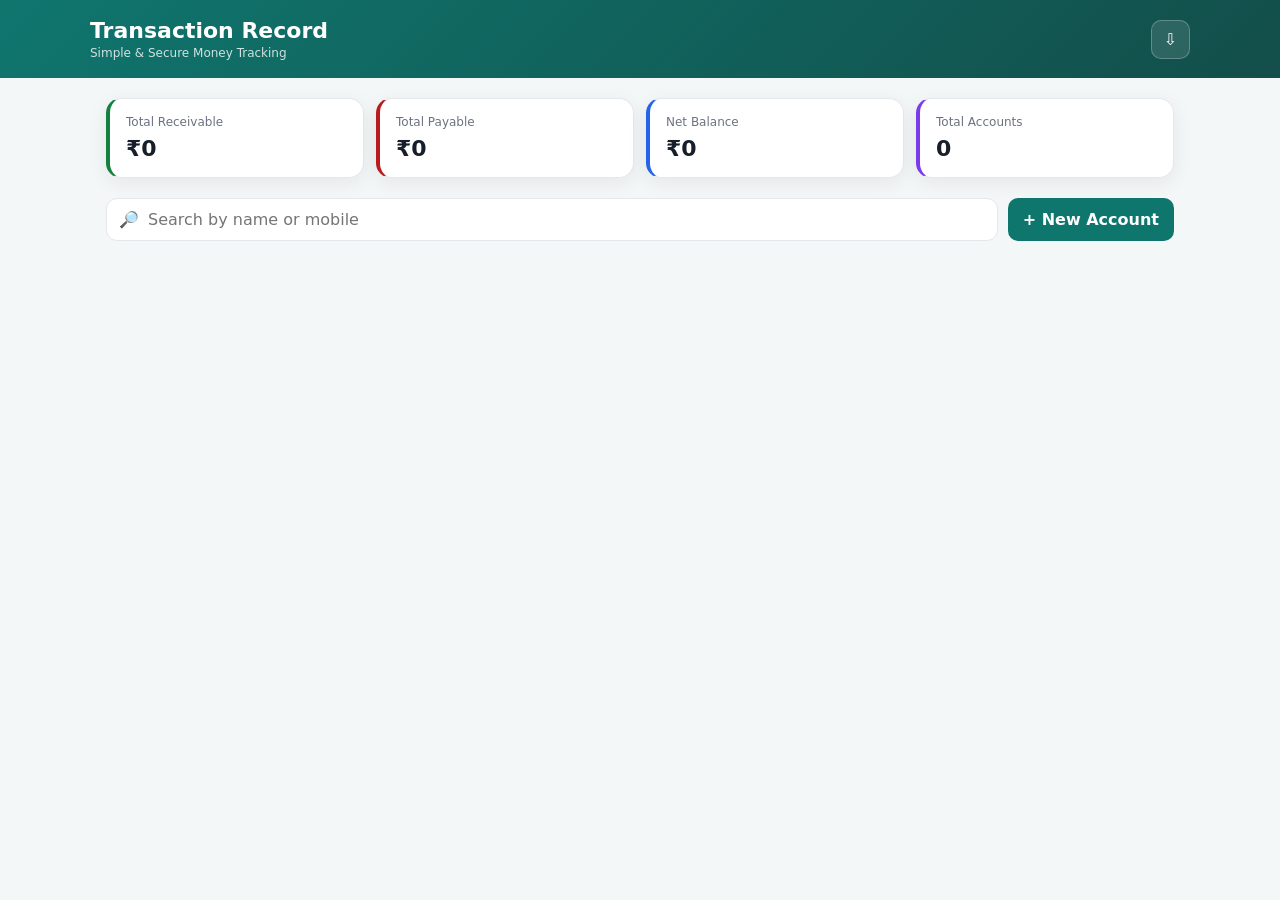
<file: index.html>
<!DOCTYPE html>
<html lang="en">
<head>
<meta charset="UTF-8">
<meta name="viewport" content="width=device-width, initial-scale=1.0">
<meta name="theme-color" content="#0f766e">
<title>Transaction Record | Digital Ledger</title>
<link rel="stylesheet" href="style.css">
</head>
<body>
<header class="topbar">
  <div>
    <h1>Transaction Record</h1>
    <p>Simple & Secure Money Tracking</p>
  </div>
  <button id="exportBtn" class="icon-btn" title="Export backup">⇩</button>
</header>

<main class="container">
  <section class="summary-grid">
    <div class="summary-card receivable"><span>Total Receivable</span><strong id="totalReceivable">₹0</strong></div>
    <div class="summary-card payable"><span>Total Payable</span><strong id="totalPayable">₹0</strong></div>
    <div class="summary-card balance"><span>Net Balance</span><strong id="netBalance">₹0</strong></div>
    <div class="summary-card accounts"><span>Total Accounts</span><strong id="totalAccounts">0</strong></div>
  </section>

  <section class="toolbar">
    <div class="search-wrap">🔎 <input id="searchInput" placeholder="Search by name or mobile"></div>
    <button id="addPersonBtn" class="primary">+ New Account</button>
  </section>

  <section>
    <div id="emptyState" class="empty hidden">
      <div class="empty-icon">📒</div>
      <h2>No accounts yet</h2>
      <p>Add your first person to start tracking money.</p>
      <button class="primary" id="emptyAddBtn">+ Add Account</button>
    </div>
    <div id="accountsList" class="accounts-list"></div>
  </section>
</main>

<div id="personModal" class="modal hidden">
  <div class="modal-card">
    <div class="modal-head"><h2 id="personModalTitle">New Account</h2><button class="close" data-close="personModal">×</button></div>
    <form id="personForm">
      <input type="hidden" id="personId">
      <label>Person Name<input id="personName" required maxlength="80"></label>
      <label>Mobile Number<input id="personMobile" inputmode="tel" maxlength="15"></label>
      <label>Note<input id="personNote" maxlength="120" placeholder="Optional"></label>
      <button class="primary full" type="submit">Save Account</button>
    </form>
  </div>
</div>

<div id="accountModal" class="modal hidden">
  <div class="modal-card large">
    <div class="modal-head">
      <div><h2 id="accountTitle">Account</h2><p id="accountSub"></p></div>
      <button class="close" data-close="accountModal">×</button>
    </div>
    <div class="account-total" id="accountBalance">Balance: ₹0</div>
    <div class="account-labels"><span>🟢 Receivable = money you should get back</span><span>🔴 Payable = money you need to pay</span></div>
    <div class="transaction-actions">
      <button class="give" id="giveBtn">💸 Money Given</button>
      <button class="receive" id="receiveBtn">💵 Money Received</button>
    </div>
    <div class="hint-box">Tip: If you lend someone money, choose <b>Money Given</b>. Any repayment from them is <b>Money Received</b>.</div>
    <div id="transactionList" class="transactions"></div>
    <div class="account-footer">
      <button class="secondary" id="statementBtn">Print / Save PDF</button>
      <button class="secondary" id="editAccountBtn">Edit Account</button>
      <button class="danger-outline" id="deleteAccountBtn">Delete Account</button>
    </div>
  </div>
</div>

<div id="transactionModal" class="modal hidden">
  <div class="modal-card">
    <div class="modal-head"><h2 id="transactionTitle">Add Transaction</h2><button class="close" data-close="transactionModal">×</button></div>
    <form id="transactionForm">
      <input type="hidden" id="transactionType">
      <label>Amount (₹)<input id="transactionAmount" type="number" min="1" step="0.01" required></label>
      <label>Date<input id="transactionDate" type="date" required></label>
      <label>Description<input id="transactionNote" maxlength="120" placeholder="Optional"></label>
      <button class="primary full" type="submit">Save Transaction</button>
    </form>
  </div>
</div>

<div id="toast"></div>
<script src="app.js"></script>
</body>
</html>
</file>
<file: style.css>
:root{
  --primary:#0f766e;--primary-dark:#115e59;--bg:#f4f7f7;--card:#fff;--text:#17202a;
  --muted:#6b7280;--border:#e5e7eb;--green:#15803d;--red:#b91c1c;--shadow:0 5px 20px rgba(15,23,42,.07)
}
*{box-sizing:border-box}body{margin:0;font-family:Inter,system-ui,-apple-system,Segoe UI,Roboto,Arial,sans-serif;background:var(--bg);color:var(--text)}
button,input{font:inherit}button{cursor:pointer}.topbar{background:linear-gradient(135deg,#0f766e,#134e4a);color:#fff;padding:18px max(18px,calc((100% - 1100px)/2));display:flex;align-items:center;justify-content:space-between}
.topbar h1{margin:0;font-size:22px}.topbar p{margin:3px 0 0;font-size:12px;opacity:.8}.icon-btn{background:#ffffff1c;border:1px solid #ffffff40;color:#fff;border-radius:10px;padding:9px 12px}
.container{max-width:1100px;margin:auto;padding:20px 16px 50px}.summary-grid{display:grid;grid-template-columns:repeat(4,1fr);gap:12px}
.summary-card{background:var(--card);border:1px solid var(--border);border-radius:15px;padding:16px;box-shadow:var(--shadow);border-left:4px solid var(--primary)}
.summary-card span{display:block;color:var(--muted);font-size:12px;margin-bottom:7px}.summary-card strong{font-size:22px}.receivable{border-left-color:var(--green)}.payable{border-left-color:var(--red)}.balance{border-left-color:#2563eb}.accounts{border-left-color:#7c3aed}
.toolbar{display:flex;gap:10px;margin:20px 0 14px}.search-wrap{background:#fff;border:1px solid var(--border);border-radius:11px;padding:10px 12px;display:flex;align-items:center;gap:7px;flex:1}.search-wrap input{border:0;outline:0;width:100%;background:transparent}
.primary,.give,.receive,.secondary,.danger-outline{border:0;border-radius:10px;padding:11px 15px;font-weight:700}.primary{background:var(--primary);color:#fff}.primary:hover{background:var(--primary-dark)}.full{width:100%;margin-top:8px}
.accounts-list{display:grid;gap:10px}.account-card{background:#fff;border:1px solid var(--border);border-radius:14px;padding:15px;display:flex;align-items:center;justify-content:space-between;gap:12px;box-shadow:var(--shadow)}
.person-info{min-width:0}.person-info h3{margin:0 0 3px;font-size:16px}.person-info p{margin:0;color:var(--muted);font-size:12px}.amount{text-align:right}.amount strong{display:block;font-size:17px}.amount small{font-size:11px}.amount.receivable strong{color:var(--green)}.amount.payable strong{color:var(--red)}.amount.zero strong{color:var(--muted)}
.empty{text-align:center;background:#fff;border:1px dashed #cbd5e1;border-radius:16px;padding:45px 20px}.empty-icon{font-size:40px}.empty h2{margin:8px 0 4px}.empty p{color:var(--muted)}
.hidden{display:none!important}.modal{position:fixed;inset:0;background:#0008;display:flex;align-items:flex-end;justify-content:center;padding:12px;z-index:20}.modal-card{background:#fff;border-radius:18px 18px 10px 10px;width:min(100%,500px);padding:20px;max-height:92vh;overflow:auto}.modal-card.large{width:min(100%,650px)}.modal-head{display:flex;justify-content:space-between;align-items:flex-start;gap:10px;margin-bottom:16px}.modal-head h2{margin:0}.modal-head p{margin:4px 0;color:var(--muted);font-size:12px}.close{border:0;background:#f1f5f9;border-radius:9px;font-size:22px;width:35px;height:35px}
label{display:block;font-size:13px;font-weight:700;margin:13px 0}label input{display:block;width:100%;margin-top:6px;padding:12px;border:1px solid var(--border);border-radius:10px;outline:none}label input:focus{border-color:var(--primary)}
.account-total{background:#f0fdfa;border-radius:12px;padding:14px;text-align:center;font-size:20px;font-weight:800;margin-bottom:12px}.transaction-actions{display:grid;grid-template-columns:1fr 1fr;gap:10px}.give{background:#dcfce7;color:#166534}.receive{background:#fee2e2;color:#991b1b}
.transaction{border-bottom:1px solid var(--border);padding:13px 2px;display:flex;justify-content:space-between;gap:10px}.transaction:last-child{border-bottom:0}.tx-left strong{display:block;font-size:14px}.tx-left small{color:var(--muted)}.tx-given{color:var(--green)}.tx-received{color:var(--red)}.tx-actions button{border:0;background:none;color:var(--muted);font-size:12px;margin-left:7px}.account-footer{display:flex;gap:8px;border-top:1px solid var(--border);padding-top:14px;margin-top:8px}.secondary{background:#eef2ff;color:#3730a3}.danger-outline{background:#fff;color:var(--red);border:1px solid #fecaca;margin-left:auto}
#toast{position:fixed;bottom:20px;left:50%;transform:translateX(-50%);background:#111827;color:#fff;padding:10px 15px;border-radius:10px;display:none;z-index:50;font-size:13px}
@media(max-width:700px){.summary-grid{grid-template-columns:1fr 1fr}.toolbar{flex-direction:column}.account-card{padding:13px}.summary-card strong{font-size:18px}.modal{padding:0}.modal-card{border-radius:18px 18px 0 0}.topbar{padding:15px 16px}}
@media(min-width:701px){.modal{align-items:center}.modal-card{border-radius:18px}}

.hint-box{margin:10px 0 14px;background:#fffbeb;border:1px solid #fde68a;color:#854d0e;border-radius:10px;padding:10px 12px;font-size:12px;line-height:1.45}
.account-labels{display:grid;gap:5px;color:#64748b;font-size:11px;margin:-5px 0 13px;text-align:center}
</file>
